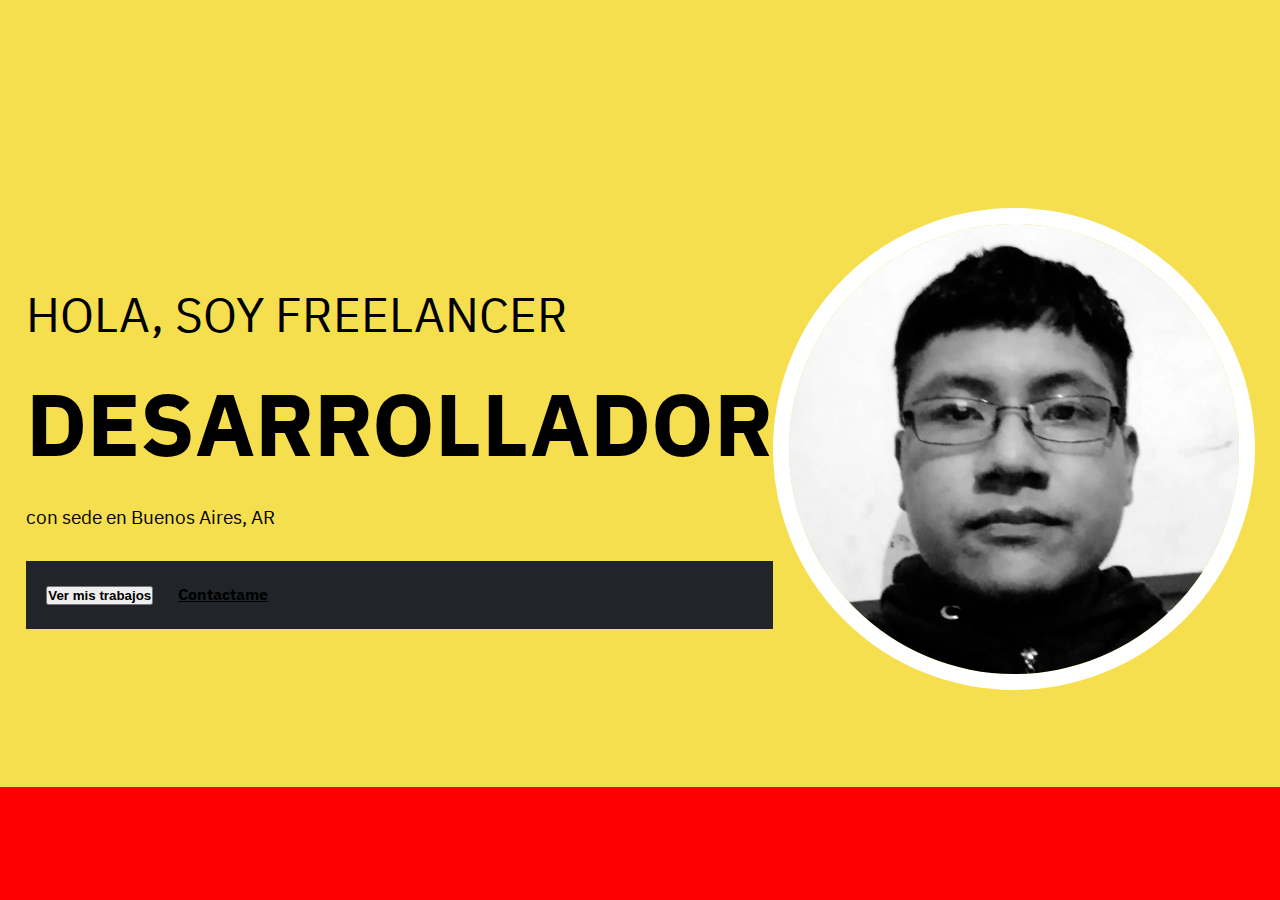
<file: seccion1.html>
<!DOCTYPE html>
<html lang="es">
<head>
    <meta charset="UTF-8">
    <meta http-equiv="X-UA-Compatible" content="IE=edge">
    <meta name="viewport" content="width=device-width, initial-scale=1.0">
    <title>Seccion1</title>
    <link rel="stylesheet" href="css/estilo.css">
    <link rel="preconnect" href="https://fonts.googleapis.com">
    <link rel="preconnect" href="https://fonts.gstatic.com" crossorigin>
    <link href="https://fonts.googleapis.com/css2?family=IBM+Plex+Sans&family=IBM+Plex+Sans+Thai+Looped&display=swap" rel="stylesheet">
<body>

    <section class="seccion1">
        <div class="textoseccion1">
                    <p class="p1seccion1"> HOLA, SOY FREELANCER </p>
                    <h1 class="h1seccion1">DESARROLLADOR</h1>
                    <p class="p2seccion1">con sede en Buenos Aires, AR</p>
                  <br>
                     <div class="buttonseccion1">
                      <button><b>Ver mis trabajos</b></button>
                    <a class="contactoseccion1" href="#contacto"><b>Contactame</b></a>
                    </div>
        </div>



        <div class="imagenseccion1">
            <img class="imagenseccion1a" src="img/seccion1.jpg" alt="soy una imgagen" width="450">
        </div>

        </div>
    </section>
</body>
</html>
</file>
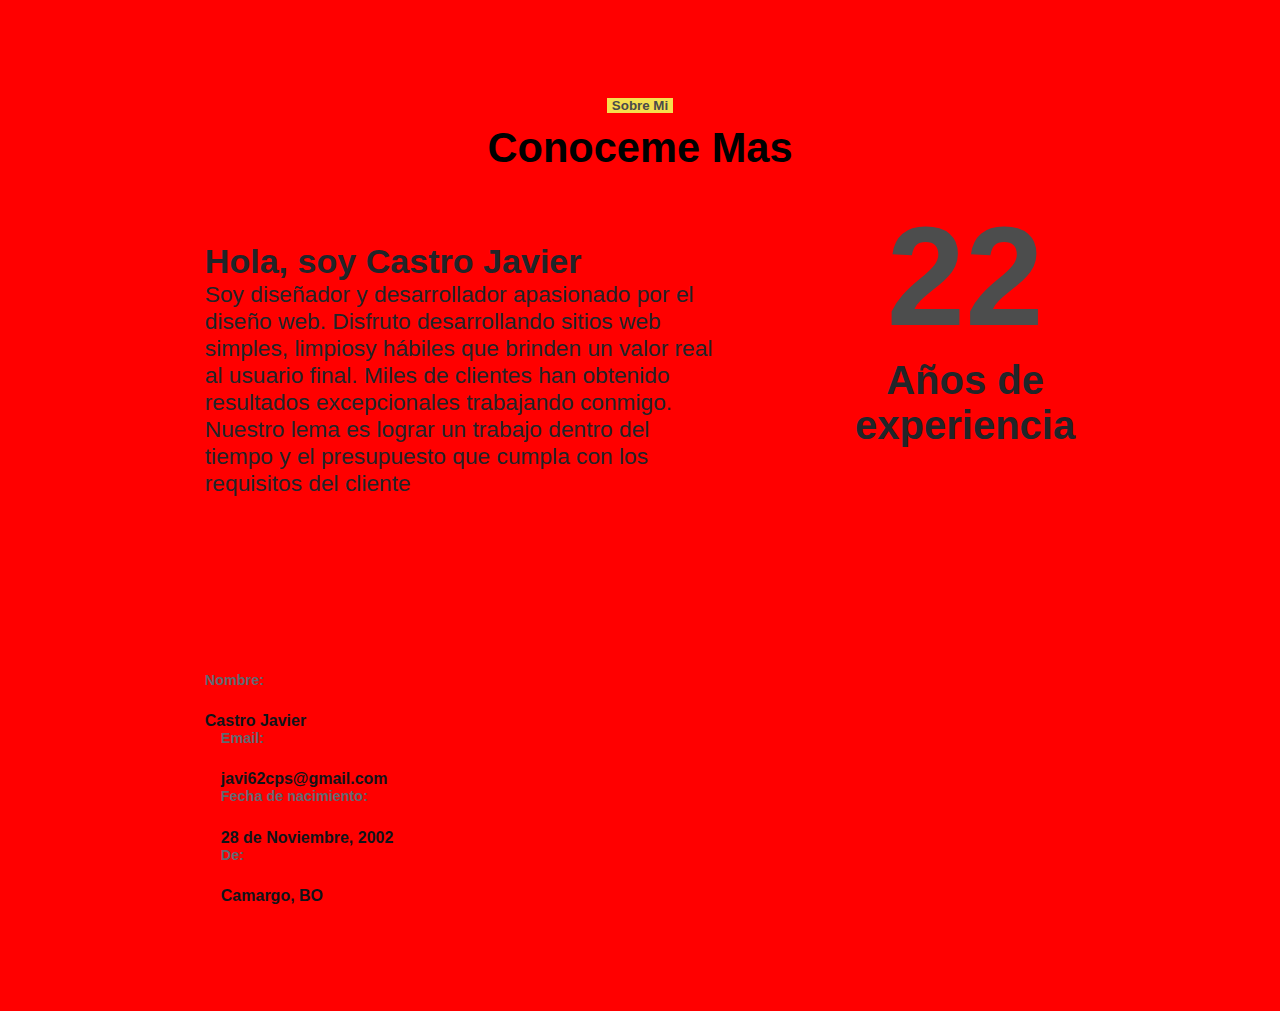
<file: seccion2.html>
<!DOCTYPE html>
<html lang="es">
<head>
    <meta charset="UTF-8">
    <meta http-equiv="X-UA-Compatible" content="IE=edge">
    <meta name="viewport" content="width=, initial-scale=1.0">
    <title>Document</title>
    <link rel="stylesheet" href="css/estilo.css">
</head>
<body>
    <section class="seccion2">
        <div class="columna1seccion2">
            <div class="row1seccion2">
                <button class="buttonseccion2"><b>Sobre Mi</b></button>
            </div>
    
            <div class="row2seccion2">
                <h1 class="h1row2seccion2">Conoceme Mas</h1>
            </div>
        </div>


        <div class="columna2seccion2">
            <div class="row3seccion2">
                <h2>Hola, soy Castro Javier</h2>
                <p>Soy diseñador y desarrollador apasionado por el diseño web. Disfruto desarrollando sitios web simples, limpiosy hábiles que brinden un valor real al usuario final. Miles de clientes han obtenido resultados excepcionales trabajando conmigo. Nuestro lema es lograr un trabajo dentro del tiempo y el presupuesto que cumpla con los requisitos del cliente</p>
            </div> 

            <div class="row4seccion2">
                <h1 class="h1row4seccion2">22</h1>
                <h4 class="h4row4seccion2">Años de experiencia</h4>
            </div>
        </div>


        <div class="columna3seccion2">
            <div class="row5seccion2">
                <h5 class="h5rowseccion2">Nombre:</h5>
                <br>
                <p class="prowseccion2"><b>Castro Javier</b></p>
            </div>

            <div class="row6seccion2">
                <h5 class="h5rowseccion2">Email:</h5>
                <br>
                <p class="prowseccion2"><b>javi62cps@gmail.com</b></p>
            </div>

            <div class="row7seccion2">
                <h5 class="h5rowseccion2">Fecha de nacimiento:</h5>
                <br>
                <p class="prowseccion2"><b>28 de Noviembre, 2002</b></p>
            </div>

            <div class="row8seccion2">
                <h5 class="h5rowseccion2">De:</h5>
                <br>
                <p class="prowseccion2"><b>Camargo, BO</b></p>
            </div>
        </div>
    </section>
</body>
</html>
</file>
<file: css/estilo.css>
*{
    margin: 0;
    padding: 0;
}

html{
    font-family: 'IBM Plex Sans', sans-serif;
    font-family: 'IBM Plex Sans Thai Looped', sans-serif;
    scroll-behavior: smooth;
}

body{
    display: flex;
    flex-direction: column;
    background-color: red;
    
}

/* comienza el header*/

header{
    display: flex;
    align-items: center;
    justify-content: center;
    text-align: center;
    height: 4.5rem;
    position: fixed;
    background-color: white;
    width:100%;
}

.prueba{
    justify-content: space-between;
    display: flex;
    align-items: center;
    background-color: white;
    width: 100%;
    padding-inline: 16%;
}

.ulheader{
    display: flex;
    text-transform: uppercase;
}

li{
    margin-inline: 1rem;
    display: flex;
    list-style-type: none;
}

nav{
    display: flex;
    justify-content: center;
}

.contenedoricono{
    font-size: 1.2rem;
    display: flex;
}

.separacionicono{
    padding-inline: 1.3rem;
}

.aseccion9{
    color: black;
    text-decoration: none;
}

.aseccion1{
    color: white;
    text-decoration: none;
}

/*termina el header*/


/* comienza la seccion 1*/

.seccion1{
    display: flex;
    align-items: center;
    justify-content:center;
    padding-top: 13rem;
    padding-bottom: 5.5rem;
    background-color: rgb(245, 223, 78);
}

.contenedor1{
    display: flex;
    justify-content: space-between;
    width: 68%;
    background-color: rgb(245, 223, 78);
    align-items: center;
}

.p1seccion1{
    font-size: 3em;
}

.h1seccion1{
    font-size: 5.5rem;
}

.p2seccion1{
    font-size: 1.2em;
}

.buttonseccion1{
    background-color: rgb(33, 37, 41);
    color: white;
    padding: 1.3em;
    font-size: 1em;
}

.contactoseccion1{
    padding-block: 1.3rem;
    padding-left: 1.3rem;
    padding-right: 0.3rem;
    color: black;
}

.imagenseccion1a{
    border-radius: 50%;
    border: 1rem solid white;
    max-width: 100%;
}

.contenedoriconoseccion1{
    display: flex;
    background-color:rgb(245, 223, 78);
    justify-content: center;
    color: black;
    padding-bottom: 1rem;
}

.aseccionheader{
    color: black;
    text-decoration:none;
}

/*termina la seccion 1*/


/* comienza seccion2*/

.seccion2{
    padding-top: 6rem;
    padding-bottom: 6.6rem;
}

.columna1seccion2{
    text-align: center;
    padding-bottom: 1.5rem;
}

.row1seccion2{
    padding-bottom: 0.6rem;
}

.buttonseccion2{
    background-color: rgb(245, 223, 78);
    border: 0;
    color: rgb(75, 74, 74);
    padding-block: 0;
    padding-inline: 0.4em;
}
 
.h1row2seccion2{
    font-size: 2.6rem;
}

.columna2seccion2{
    display: flex;
    align-items: center;
    justify-content:center;
    color: rgb(33, 37, 41);
}

.row3seccion2{
    padding-left: 16%;
    padding-right: 11%;
    font-size: 1.42em;
}

.row4seccion2{
    padding-right: 16%;
    text-align: center;
    font-size: 2.5em;
    padding-bottom: 6rem;
}

.cajacirculo{
    width: 20rem;
    height: 9.3rem;
    align-items: center;
    justify-content: center;
    display: flex;
    flex-direction: column;
}

.circulo{
    background-color: rgb(245, 223, 78);
    width: 7.3rem;
    height: 7.3rem;
    align-items: center;
    justify-content: center;
    display: flex;
    flex-direction: column;
    border-radius: 50%;
}

.h1row4seccion2{
    font-size: 8.8rem;
    color: rgb(76, 77, 77);
}

.prow4seccion2{
    font-size: 2rem;
}
 
.contenedorprovisorio{
    display: flex;
    justify-content: center;
}

.columna3seccion2{
    display: flex;
    justify-content: center;
    padding-top: 2.5rem;
    padding-inline: 16%;
}

.row5seccion2{
    padding-right: 13.8rem;
}

.row6seccion2{
    padding-right: 8rem;
    width: 11rem;
}

.row7seccion2{
    padding-left: 4rem;
    padding-right: 5rem;
    width: 12rem;
}

.row8seccion2{
    padding-left: 7rem;
    padding-right: 8rem;
}


.contenedors2,.contenedors2a{
    display: flex;
}

.h5rowseccion2{
    color: rgb(95, 105, 113);
    padding-bottom: 0.4rem;
    font-size: 0.9rem;
}

.prowseccion2{
    color: rgb(16, 20, 25);
}

/* termina seccion2*/


/* comienza seccion3 */

.seccion3{
    display: flex;
    flex-direction: column;
    background-color: rgb(248, 249, 250);
    padding-top: 6.5rem;
    padding-bottom: 3.5rem;
}

.columna1seccion3{
    text-align: center;
}

.row1seccion3{
    padding-bottom: 0.6rem;
}

.buttonseccion3{
    background-color: rgb(245, 223, 78);
    border: 0;
    color: rgb(75, 74, 74);
    padding-block: 0;
    padding-inline: 0.4em;
}

.row2seccion3{
    padding-bottom: 5rem;
}

.h2seccion3{
    font-size: 2.6rem;
}

.row3seccion3{
    display: flex;
    justify-content: space-between;
    padding-inline: 16%;
    text-align: center;
    padding-bottom: 3rem;
}

.iconoseccion3aprendido{
    font-size: 3.3rem;
    color: rgb(245, 223, 78);
}

.h3seccion3aprendido{
    font-size: 1.4rem;
}

.prow3seccion3{
    color: rgb(95, 105, 113);
}

.cuadro2seccion3{
    padding-inline: 7rem;
}

.iconoseccion3{
    font-size: 3.3rem;
    color: rgb(95, 105, 113);
}

.h3seccion3{
    font-size: 1.4rem;
    color: rgb(95, 105, 113);
}
 
.row4seccion3{
    display: flex;
    justify-content: space-between;
    padding-inline: 16%;
    text-align: center;
    padding-bottom: 3rem;
}

.cuadro5seccion3{
    padding-inline: 7rem;
}

/* termina seccion3*/


/* comienza seccion4*/

.seccion4{
    display: flex;
    flex-direction: column;
}

.columna1seccion4{
    text-align: center;
    padding-top: 6.7rem;
}

.buttonseccion4{
    background-color: rgb(245, 223, 78);
    border: 0;
    color: rgb(75, 74, 74);
    padding: 0.19rem;
}

.h2seccion4{
    font-size: 2.6rem;
}

.row2seccion4{
    padding-bottom: 5rem;
}

.h3seccion4{
    font-size: 1.85rem;
}

.h4seccion4{
    font-size: 1.35rem;
    padding-bottom: 0.4rem;
}

.institucionseccion4{
    font-size: 1.05rem;
    padding-bottom: 0.7rem;
    color: rgb(95, 105, 113);
}

.infoseccion4{
    font-size: 1.05rem;
    color: rgb(95, 105, 113);
}

.columna2seccion4{
    display: flex;
    padding-inline: 16%;
    justify-content: center;
}

.row4seccion4{
    font-size: 1.45rem;
    padding-inline: 16%;
    padding-bottom: 2rem;
}

.columnaizseccion4{
    padding-right: 2rem;
    padding-left: 1rem;
}

.columnadeseccion4{
    padding-right: 2rem;
    padding-left: 1rem;
}

.h3seccion4{
    font-size: 1.85rem;
}

.row5seccion4{
    display: flex;
    padding-inline: 16%;
    font-size: 1.1rem;
}

.izseccion4{
    width: 50%;
    padding-right: 1.9%;
}

.deseccion4{
    width: 50%;
    padding-left: 1.9%;
}

.habseccion4:not(:last-child){
    margin-bottom: 1.8rem;
}

.detseccion4{
    width: 100%;
    display: flex;
    justify-content: space-between;
    margin-bottom: 0.7rem;
}

.menuseccion4{
    position: relative;
    background-color: rgb(233, 236, 239);
    border-radius: 0.2rem;
}

.menuseccion4 div{
    position: relative;
    width: 0;
    height: 0.5rem;
    border-radius: 1rem;
    background-color: rgb(245, 223, 78);
}

.columna4seccion4{
    text-align: center;
    display: flex;
    flex-direction: column;
}

.row6seccion4{
    padding-top: 4.5rem;
    padding-bottom: 1.5rem;
}

.button2seccion4{
    background-color: white;
    color: black;
    padding-inline: 2.8rem;
    padding-top: 1rem;
    padding-bottom: 1rem;
    font-size: 0.97rem;
    border-width: 0.15rem;
}

.abuttonseccion4{
    text-decoration: none;
    color: black;
}

/*animacion*/

#diseño-menuseccion4{
    animation: dis-barra 3s forwards;
}

@keyframes dis-barra{
    100%{
        width: 17%;
    }
}

#html-menuseccion4{
    animation: html-barra 3s forwards;
}

@keyframes html-barra{
    100%{
        width: 12%;
    }
}

#js-menuseccion4{
    animation: js-barra 3s forwards;
}

@keyframes js-barra{
    100%{
        width: 1%;
    }
}


#boot-menuseccion4{
    animation: boot-barra 3s forwards;
}

@keyframes boot-barra{
    100%{
        width: 8%;
    }
}

/*termina seccion4*/


/*empieza seccion5*/

.seccion5{
    display: flex;
    flex-direction: column;
    justify-content: center;
    padding-top: 6rem;
}

.columna1seccion5{
    display: flex;
    flex-direction: column;
    text-align: center;
}

.row1seccion5{
    text-align: center;
}

.buttonseccion5{
    background-color: rgb(245, 223, 78);
    border: 0;
    color: rgb(75, 74, 74);
    padding: 0.19rem;
}
 
.h2seccion5{
    font-size: 2.5rem;
}

.row3seccion5{
    text-align: center;
    align-content: center;
    padding-bottom: 3rem;
    padding-top: 2.8rem;
}

.listaseccion5{
    text-align: center;
}

.ulseccion5{
    display: flex;
    color: rgb(140, 140, 141) ;
    padding-inline: 0.5rem;
}

.columna3seccion5{
    display: flex;
    padding-inline: 16%;
    padding-bottom: 0.9rem;
    justify-content: center;
}

.row4seccion5{
    display: flex;
}

.iconoseccion5{
    padding-inline: 0.76rem;
}

.iconoseccion5a{
    padding-inline: 0.76rem;
}

.cuador5seccion5{
    padding-inline: 2rem;
}

.columna4seccion5{
    display: flex;
    padding-inline: 16%;
    padding-bottom: 5.9rem;
    justify-content: center;
}

.row5seccion5{
    display: flex;
}

/*termina seccion5*/


/*comienza seccion9*/

.seccion9{
    display: flex;
    background-color: rgb(245, 223, 78);
    justify-content: center;
}

.columna1seccion9{
    padding-inline: 16%;
    display: flex;
    padding-bottom: 6.45rem;
    padding-top: 6.38rem;
}

.columnaizseccion9{
    padding-right: 2%;
    width: 75%;
}

.h2seccion9{
    font-size: 2.35rem;
    padding-bottom: 2.5rem;
}

.pseccion9{
    font-size: 1.5rem;
    color: rgb(33, 37, 41);
    padding-bottom: 0.2rem;
}

.h4seccion9{
    font-size: 1.4rem;
    padding-top: 0.53rem;
}

.spanseccion9{
    font-size: 1.09rem;
    font-weight: bolder;
    color: rgb(24, 30, 39);
}

.iconosseccion9{
    font-size: 1.6rem;
    display: flex;
    padding-top: 3.05rem;
}

.aseccion9{
    color: rgb(77, 85, 90);
}

.columnadeseccion9{
    padding-right: 7%;
    display: flex;
    flex-direction: column;
    width: 66%;
}

.facebooks9{
    padding-inline: 1.2rem;
}

.gits9{
    padding-inline: 1.2rem;
}

.formseccion9{
    display: flex;
    flex-direction: column;
}

.cajalabseccion9{
    padding-bottom: 1rem;
    padding-top: 1rem;
}

.cajalab2seccion9{
    padding-bottom: 0.7rem;
    padding-top: 1.39rem;
}

.cajalab3seccion9{
    padding-top: 1.4rem;
}

input{
    background: none;
    border: none;
    border-bottom: 0.15rem;
    outline: 0;
    width: 100%;
    border-bottom: 2px solid rgb(213, 194, 68);
    font-size: 1.05rem;
    height: 2rem;
}

label{
    font-size: 1.09rem;
    padding-top: 1.5rem;
}

textarea{
    background: none;
    border: none;
    border-bottom: 0.15rem;
    outline: 0;
    width: 100%;
    border-bottom: 2px solid rgb(213, 194, 68);
    height: 9.41rem;
    font-size: 1.15rem;
}

.buttoncajaseccion9{
    padding-top: 1rem;
}

.buttonseccion9{
    font-size: 1rem;
    background-color: rgb(33, 37, 41);
    color: white;
    border: 0;
    display: flex;
    padding-left: 2.7rem;
    padding-right: 2.2rem;
    padding-block: 1rem;
}

.flechaseccion9{
    padding-left: 1.1rem;
    font-size: 1.2rem;
}

/* termina seccion9*/


/* comienza footer */

footer{
    display: flex;
    text-align: center;
    align-items: center;
    justify-content: center;
    background-color: black;
    padding: 4.35rem;
    margin-top: auto;
}

.pfooter{
    color: white;
}

.afooter{
    color: rgb(245, 223, 78);
}

.container_footer{
    display: flex;
    justify-content: space-between;
    width: 80.5em;
}

.menucelular{
    display: none;
}


/*comienza dispositivos moviles */
@media screen and (max-width:480px){

    .prueba{
        padding-inline: 4%;
    }
    
    header{
        height: 3.5rem;
        justify-content: center;
    }
    
    body{
        width: 100%;
    }

    .logoheader{
        font-size: 1.2rem;
        text-align: center;
    }
    .navheader{
        display: none;
    }

    .menucelular{
        display: flex;
        align-items: center;
        padding-right: 1.3rem;
    }
    
    .aseccionheader{
        color: rgb(77, 85, 90);
    }

    .seccion1{
        padding-bottom: 1rem;
        padding-top: 8rem;
    }

    .contenedor1{
        display: flex;
        flex-direction: column-reverse;
        padding-bottom: 1rem;
        width: 100%;
    }

    .textoseccion1{
        justify-content: center;
        align-items: center;
        text-align: center;
    }

    .p1seccion1{
        font-size: 1.9rem;
    }

    .h1seccion1{
        font-size: 2.6rem;
    }

    .p2seccion1{
        display: none;
    }

    .buttonseccion1{
        font-size: 0.9rem;
    }

    .imagenseccion1{
        justify-content: center;
        margin: 0 auto;
        width: 82%;
        display: flex;
        padding-bottom: 2rem;
    }
    
    .buttonseccion2{
        font-size: 1.1rem;
    }

    .h1row2seccion2{
        font-size: 2.4rem;
    }

    .columna2seccion2{
        flex-direction: column;
    }

    .row3seccion2{
        padding-inline: 4%;
        text-align: center;
    }

    .p2seccion2{
        font-size: 1.35rem;
    }

    .row4seccion2{
        padding-top: 1rem;
        padding-right: 0;
        padding-bottom: 1rem;
    }

    .circulo{
        width: 6.3rem;
        height: 6.3rem;
    }

    .h1row4seccion2{
        font-size: 3.9rem;
    }

    .letra{
        font-size: 3.9rem;
    }

    .prow4seccion2{
        font-size: 1.7rem;
    }

    .columna3seccion2{
        flex-direction: column;
        padding-inline: 4%;
        padding-top: 1.1rem;
    }

    .contenedors2{
        padding-bottom: 0.8rem;
    }

    .row5seccion2{
        padding-right: 1.8rem;
    }
    
    .row6seccion2{
        padding-right: 0rem;
        padding-left: 5rem;
    }

    .row7seccion2{
        padding-right: 0rem;
        padding-left: 0rem;
    }
    .row8seccion2{
        padding-right: 0rem;
        padding-left: 0.58rem;
    }

    .seccion2{
        padding-bottom: 3.6rem;
    }

    .seccion3{
        padding-top: 3.5rem;
        padding-bottom: 0;
    }

    .buttonseccion3{
        font-size: 1.1rem;
    }

    .h2seccion3{
        font-size: 2.4rem;
    }

    .row3seccion3{
        flex-direction: column;
        padding-inline: 4%;
        padding-bottom: 0;
    }

    .iconoseccion3aprendido{
        font-size: 2rem;
    }

    .iconoseccion3{
        font-size: 2rem;
    }

    .cuadro1seccion3{
        padding-bottom: 1.5rem;
    }

    .cuadro2seccion3{
        padding-inline: 0;
        padding-bottom: 1.5rem;
    }

    .cuadro3seccion3{
        padding-bottom: 1.5rem;
    }

    .row4seccion3{
        flex-direction: column;
        padding-inline: 4%;
        justify-content: 0;
    }

    .cuadro4seccion3{
        padding-bottom: 1.5rem;
    }

    .cuadro5seccion3{
        padding-inline: 0;
        padding-bottom: 1.5rem;
    }

    .cuadro6seccion3{
        padding-bottom: 1.5rem;
    }

    .columna1seccion4{
        padding-top: 2.7rem;
    }

    .buttonseccion4{
        font-size: 0.9rem;
        padding: 0.3rem;
    }

    .h2seccion4{
        font-size: 2.4rem;
    }

    .columna2seccion4{
        flex-direction: column;
        padding-inline: 4%;
    }

    .columnaizseccion4{
        padding-right: 0.2rem;
    }

    .row2seccion4{
        padding-bottom: 3rem;
    }

    .columnadeseccion4{
        padding-right: 0.2rem;
    }

    .row4seccion4{
        padding-top: 2.8rem;
        padding-inline: 4%;
        padding-bottom: 1.5rem;
    }

    .row5seccion4{
        flex-direction: column;
        padding-inline: 4%;
    }

    .izseccion4{
        width: 100%;
        padding-right: 0;
        padding-bottom: 1.8rem;
    }

    .deseccion4{
        width: 100%;
        padding-left: 0;
    }

    .row6seccion4{
        padding-top: 4.5rem;
        padding-bottom: 0.5rem;
    }

    .buttonseccion5{
        font-size: 0.9rem;
    }

    .h2seccion5{
        font-size: 2rem;
        padding-inline: 4%;
    }

    .iconoseccion5{
        display: flex;
        flex-direction: column;
        justify-content: center;
        width: 80%;
    }

    .imgseccion5{
        justify-content: center;
        display: flex;
        flex-direction: column;
        padding-inline: 0;
        padding-block: 0.5rem;
    }

    .columna3seccion5{
        padding-inline: 4%;
        padding-bottom: 0;
    }

    .row3seccion5{
        display: flex;
        padding-inline: 2%;
        justify-content: center;
    }

    .row4seccion5{
        flex-direction: column;
    }

    .row5seccion5{
        flex-direction: column;
    }

    .columna4seccion5{
        padding-bottom: 1.6rem;
    }

    .columna1seccion9{
        flex-direction: column;
        padding-inline: 4%;
        padding-bottom: 3rem;
    }

    .columnaizseccion9{
        width: 100%;
        text-align: center;
    }

    .iconosseccion9{
        justify-content: center;
        padding-bottom: 2rem;
    }

    .columnadeseccion9{
        width: 100%;
        padding-right: 0;
    }

    .h2seccion9{
        text-align: center;
    }

    .buttoncajaseccion9{
        justify-content: center;
        display: flex;
        font-size: 0.9rem;
    }

    .buttonseccion9{
        padding-left: 2.5rem;
        padding-right: 2rem;
    }

    .container_footer{
        flex-direction: column;
    }

    footer{
        padding-block: 2rem;
    }
}


@media only screen and (max-width: 1024px) and (min-width: 481px)  {

    header{
        height: 3.5rem;
        justify-content: center;
    }
    
    body{
        width: 1024px;
    }

    .prueba{
        padding-inline: 12%;
    }

    .logoheader{
        font-size: 1.2rem;
        text-align: center;
    }

    .navheader{
        display: none;
    }

    .menucelular{
        display: flex;
        align-items: center;
        padding-right: 1.3rem;
    }
    
    .aseccionheader{
        color: rgb(77, 85, 90);
    }

    .seccion1{
        padding-bottom: 1rem;
        padding-top: 9rem;
    }

    .contenedor1{
        display: flex;
        flex-direction: column-reverse;
        padding-bottom: 1rem;
        width: 100%;
    }

    .textoseccion1{
        justify-content: center;
        align-items: center;
        text-align: center;
    }

    .p1seccion1{
        font-size: 2.3rem;
    }

    .h1seccion1{
        font-size: 3.9rem;
    }

    .p2seccion1{
        display: 1.7rem;
    }

    .buttonseccion1{
        font-size: 0.9rem;
    }

    .imagenseccion1{
        justify-content: center;
        margin: 0 auto;
        width: 82%;
        display: flex;
        padding-bottom: 2rem;
    }

    .imagenseccion1a{
        justify-content: center;
        align-items: center;
        display: flex;
    }

    .buttonseccion2{
        font-size: 1.1rem;
    }

    .h2seccion2{
        padding-bottom: 1rem;
    }

    .h1row2seccion2{
        font-size: 2.4rem;
    }

    .cuadrosseccion2{
        padding-inline: 10%;
        display: flex;
    }

    .columna2seccion2{
        flex-direction: column;
    }

    .row3seccion2{
        padding-inline: 13%;
        text-align: center;
        padding-bottom: 0.7rem;
    }

    .p2seccion2{
        font-size: 1.35rem;
    }

    .row4seccion2{
        padding-top: 1rem;
        padding-right: 0;
        padding-bottom: 1rem;
    }

    .h1row4seccion2{
        font-size: 7rem;
    }

    .letra{
        font-size: 3.9rem;
    }

    .prow4seccion2{
        font-size: 1.7rem;
    }

    .columna3seccion2{
        flex-direction: column;
        padding-inline: 4%;
        padding-top: 1.1rem;
    }

    .contenedors2{
        padding-bottom: 0.8rem;
        
    }

    .row5seccion2{
        padding-right: 1.8rem;
        padding-left: 8rem;
    }
    
    .row6seccion2{
        padding-right: 3rem;
        padding-left: 14.5rem;
    }

    .row7seccion2{
        padding-right: 0rem;
        padding-left: 8rem;
    }

    .row8seccion2{
        padding-right: 0rem;
        padding-left: 10.08rem;
    }

    .seccion2{
        padding-bottom: 3.6rem;
    }

    .seccion3{
        padding-top: 3.5rem;
        padding-bottom: 4rem;
    }

    .buttonseccion3{
        font-size: 1.1rem;
    }

    .h2seccion3{
        font-size: 2.4rem;
    }

    .row3seccion3{
        flex-direction: column;
        padding-bottom: 0;
    }

    .iconoseccion3aprendido{
        font-size: 2rem;
    }

    .iconoseccion3{
        font-size: 2rem;
    }


    .columna2seccion3{
        display: flex;
    }

    .columna3seccion3{
        display: flex;
    }

    .cuadro1seccion3{
        padding-bottom: 1.5rem;
    }

    .cuadro2seccion3{
        padding-inline: 0;
        padding-bottom: 1.5rem;
    }

    .cuadro3seccion3{
        padding-bottom: 1.5rem;
    }

    .row4seccion3{
        flex-direction: column;
        justify-content: 0;
        padding-bottom: 0;
    }

    .cuadro4seccion3{
        padding-bottom: 1.5rem;
    }

    .cuadro5seccion3{
        padding-inline: 0;
        padding-bottom: 1.5rem;
    }

    .cuadro6seccion3{
        padding-bottom: 1.5rem;
    }
    
    .columna1seccion4{
        padding-top: 4.7rem;
    }

    .buttonseccion4{
        font-size: 0.9rem;
        padding: 0.3rem;
    }

    .h2seccion4{
        font-size: 2.4rem;
    }

    .columna2seccion4{
        flex-direction: column;
        padding-inline: 12%;
    }

    .columnaizseccion4{
        padding-right: 0.2rem;
    }

    .row2seccion4{
        padding-bottom: 3rem;
    }

    .columnadeseccion4{
        padding-right: 0.2rem;
    }

    .row4seccion4{
        padding-top: 2.8rem;
        padding-inline: 12%;
        padding-bottom: 1.5rem;
    }

    .row5seccion4{
        padding-inline: 12%;
    }

    .izseccion4{
        width: 100%;
        padding-right: 1.5rem;
        padding-bottom: 1.8rem;
    }

    .deseccion4{
        width: 100%;
        padding-left: 1.5rem;
    }

    .row6seccion4{
        padding-top: 4.5rem;
        padding-bottom: 0.5rem;
    }

    .buttonseccion5{
        font-size: 0.9rem;
    }

    .h2seccion5{
        font-size: 2rem;
        padding-inline: 4%;
    }

    .imgseccion5{
        justify-content: center;
        padding-inline: 0;
        display: flex;
    }

    .columna3seccion5{
        padding-inline: 0%;
    }

    .iconoseccion5{
        padding-inline: 0;
        padding-bottom: 10px;
        padding-right: 10px;
        padding-top: 12px;
    }

    .iconoseccion5a{
        padding-top: 12px;
        padding-inline: 0;
        padding-bottom: 9px;
        padding-left: 10px;
    }

    .imgseccion5{
        justify-content: center;
    }

    .row3seccion5{
        display: flex;
        padding-inline: 2%;
        justify-content: center;
    }

    .row4seccion5{
        flex-direction: column;
    }

    .row5seccion5{
        flex-direction: column;

    }

    .columna4seccion5{
        padding-bottom: 1.6rem;
        padding-inline: 0;
    }

    .columna1seccion9{
        flex-direction: column;
        padding-inline: 12%;
        padding-bottom: 3rem;
    }

    .columnaizseccion9{
        width: 100%;
        text-align: center;
    }

    .iconosseccion9{
        justify-content: center;
        padding-bottom: 2rem;
    }

    .columnadeseccion9{
        width: 100%;
        padding-right: 0;
    }

    .h2seccion9{
        text-align: center;
    }

    .buttoncajaseccion9{
        justify-content: center;
        display: flex;
        font-size: 0.9rem;
    }

    .buttonseccion9{
        padding-left: 2.5rem;
        padding-right: 2rem;
    }

    .container_footer{
        flex-direction: column;
    }

    footer{
        padding-block: 2rem;
    }
}

@media only screen and (max-width: 1910px) and (min-width: 1317px){


    .logoheader{
        font-size: 1rem;
    }

    .contenedoricono{
        font-size: 1rem;
    }

    .navheader{
        font-size: 0.8rem;
    }

    .columna3seccion2{
        flex-direction: column;
        padding-top: 8rem;
    }

    .contenedors2, .contenedors2a{
        justify-content: center;
        padding-bottom: 2rem;
    }
    

    .row5seccion2{
        padding-right: 1rem;
    }
    
    .row6seccion2{
        padding-left: 1rem;
        padding-right: 1rem;
    }

    .row7seccion2{
        padding-left: 1rem;
        padding-right: 1rem;
    }

    .row8seccion2{
        padding-left: 1rem;
        padding-right: 1rem;
    }

}

@media only screen and (max-width: 1316px) and (min-width: 1025px){

    body{
        width: 100%;
    }

    .logoheader{
        font-size: 1rem;
    }

    .contenedoricono{
        font-size: 1rem;
    }

    .navheader{
        font-size: 0.8rem;
    }

    .columna3seccion2{
        flex-direction: column;
        padding-top: 8rem;
    }

    .contenedors2, .contenedors2a{
        justify-content: center;
        padding-bottom: 2rem;
    }
    

    .row5seccion2{
        padding-right: 1rem;
    }
    
    .row6seccion2{
        padding-left: 1rem;
        padding-right: 1rem;
    }

    .row7seccion2{
        padding-left: 1rem;
        padding-right: 1rem;
    }

    .row8seccion2{
        padding-left: 1rem;
        padding-right: 1rem;
    }
}
</file>
